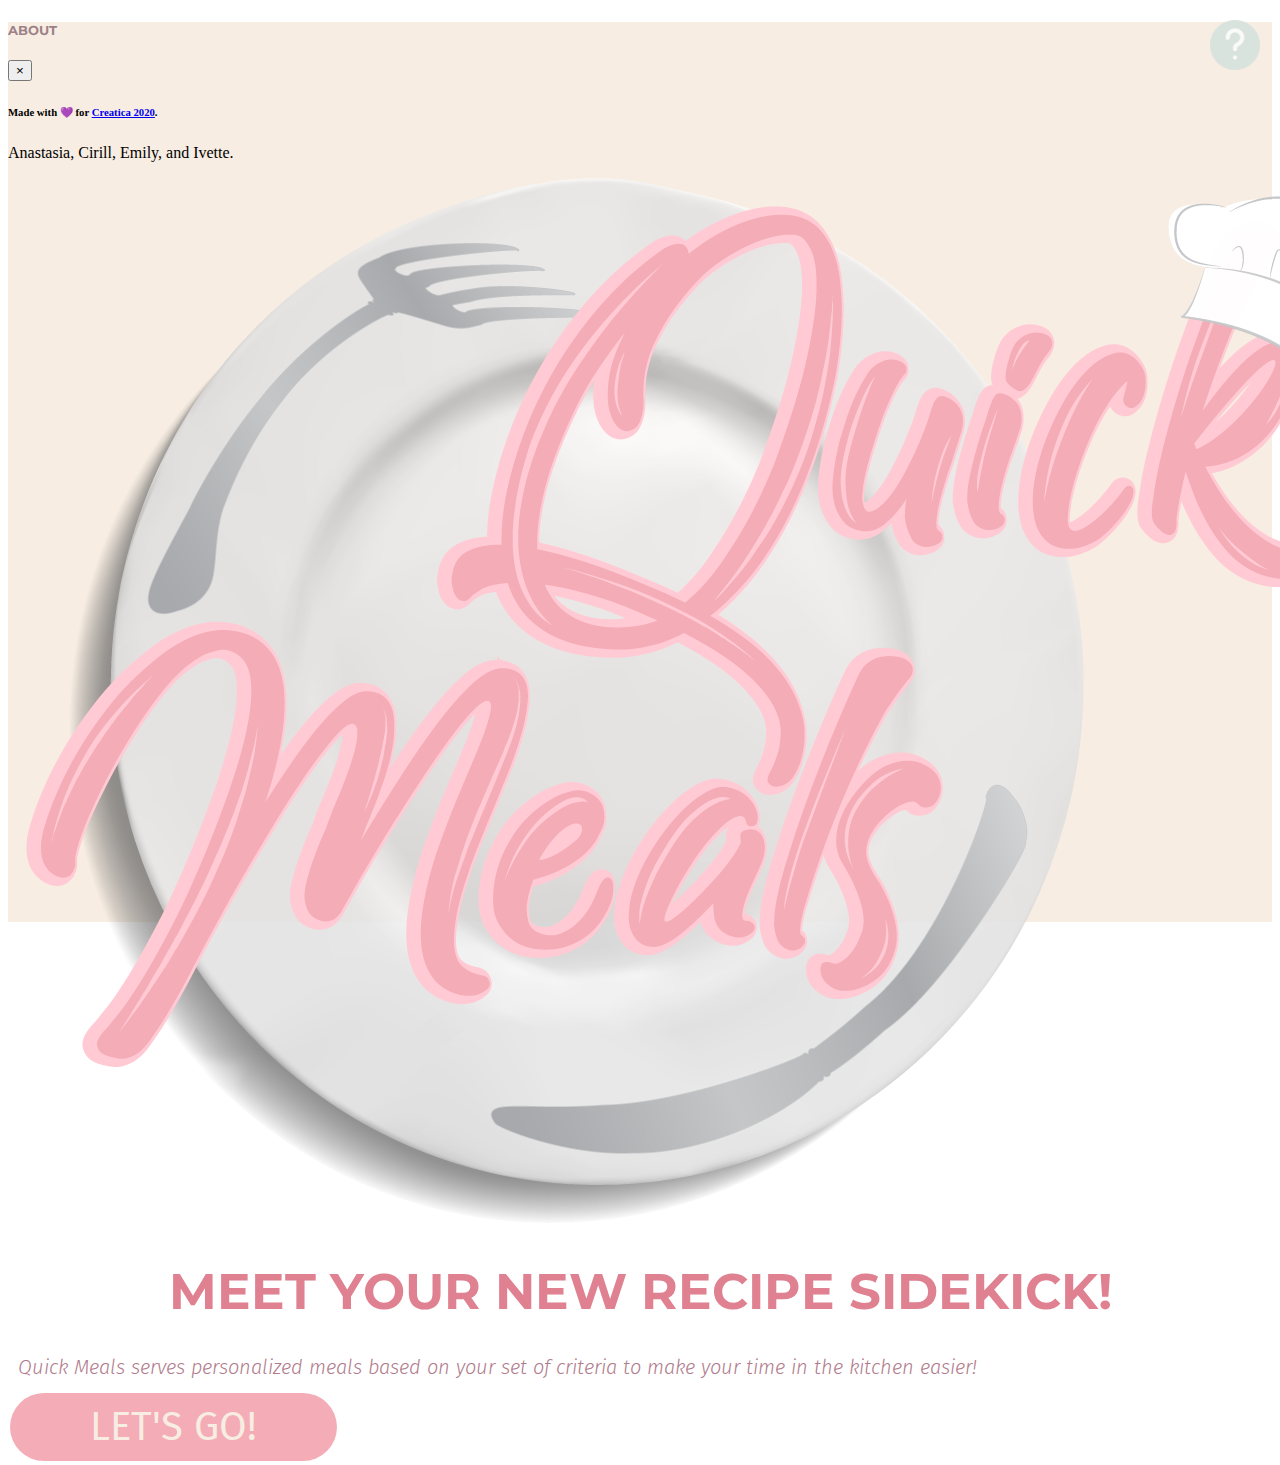
<file: index.html>
<!DOCTYPE html>
<html lang="en">

<head>
    <meta charset="UTF-8">
    <meta name="viewport" content="width=device-width, initial-scale=1.0">
    <title>Quick Meals</title>

    <link rel="shortcut icon" href="./assets/cupcake.png" type="image/x-icon" />

    <link rel="stylesheet" href="styles.css">
    <script src="script.js"></script>

    <link rel="stylesheet" href="https://cdn.jsdelivr.net/npm/bootstrap@4.5.3/dist/css/bootstrap.min.css"
        integrity="sha384-TX8t27EcRE3e/ihU7zmQxVncDAy5uIKz4rEkgIXeMed4M0jlfIDPvg6uqKI2xXr2" crossorigin="anonymous">
    <script src="https://code.jquery.com/jquery-3.2.1.slim.min.js"
        integrity="sha384-KJ3o2DKtIkvYIK3UENzmM7KCkRr/rE9/Qpg6aAZGJwFDMVNA/GpGFF93hXpG5KkN"
        crossorigin="anonymous"></script>
    <script src="https://cdnjs.cloudflare.com/ajax/libs/popper.js/1.12.9/umd/popper.min.js"
        integrity="sha384-ApNbgh9B+Y1QKtv3Rn7W3mgPxhU9K/ScQsAP7hUibX39j7fakFPskvXusvfa0b4Q"
        crossorigin="anonymous"></script>
    <script src="https://maxcdn.bootstrapcdn.com/bootstrap/4.0.0/js/bootstrap.min.js"
        integrity="sha384-JZR6Spejh4U02d8jOt6vLEHfe/JQGiRRSQQxSfFWpi1MquVdAyjUar5+76PVCmYl"
        crossorigin="anonymous"></script>
</head>

<body>
    <section id="landing" class="d-flex align-items-center p-5">
        <div class="container-fluid">
            <a href="#" data-toggle="modal" data-target="#about"><img src="./assets/question.png" class="aboutIcon"
                    alt="about"></a>

            <!-- Modal -->
            <div class="modal fade" id="about" tabindex="-1" role="dialog" aria-labelledby="exampleModalCenterTitle"
                aria-hidden="true">
                <div class="modal-dialog modal-dialog-centered" role="document">
                    <div class="modal-content text-center">
                        <div class="modal-header">
                            <h5 class="modal-title modalTitle" id="exampleModalLongTitle">ABOUT</h5>
                            <button type="button" class="close" data-dismiss="modal" aria-label="Close">
                                <span aria-hidden="true">&times;</span>
                            </button>
                        </div>
                        <div class="modal-body">
                            <h6>Made with 💜 for <a href="https://www.creatica.io/">Creatica 2020</a>.</h6>
                            <p>Anastasia, Cirill, Emily, and Ivette.</p>

                        </div>
                    </div>
                </div>
            </div>

            <div class="row">
                <div class="col-sm-12 col-md-7 text-center p-2">
                    <img src="./assets/landing.png" class="img-fluid" alt="graphic">
                </div>
                <div class="col-sm-12 col-md-5 mx-auto d-flex align-items-end">
                    <div class="mb-5">
                        <h1 class="title">MEET YOUR NEW RECIPE SIDEKICK!</h1>
                        <p class="desc"><i>Quick Meals serves personalized meals based on your set of criteria to make
                                your
                                time in the kitchen easier!</i></p>
                        <div class="d-flex flex-row-reverse">
                            <a href="quiz.html" class="leggo">LET'S GO!</a>
                        </div>
                    </div>

                </div>
            </div>

        </div>
    </section>
</body>

</html>
</file>
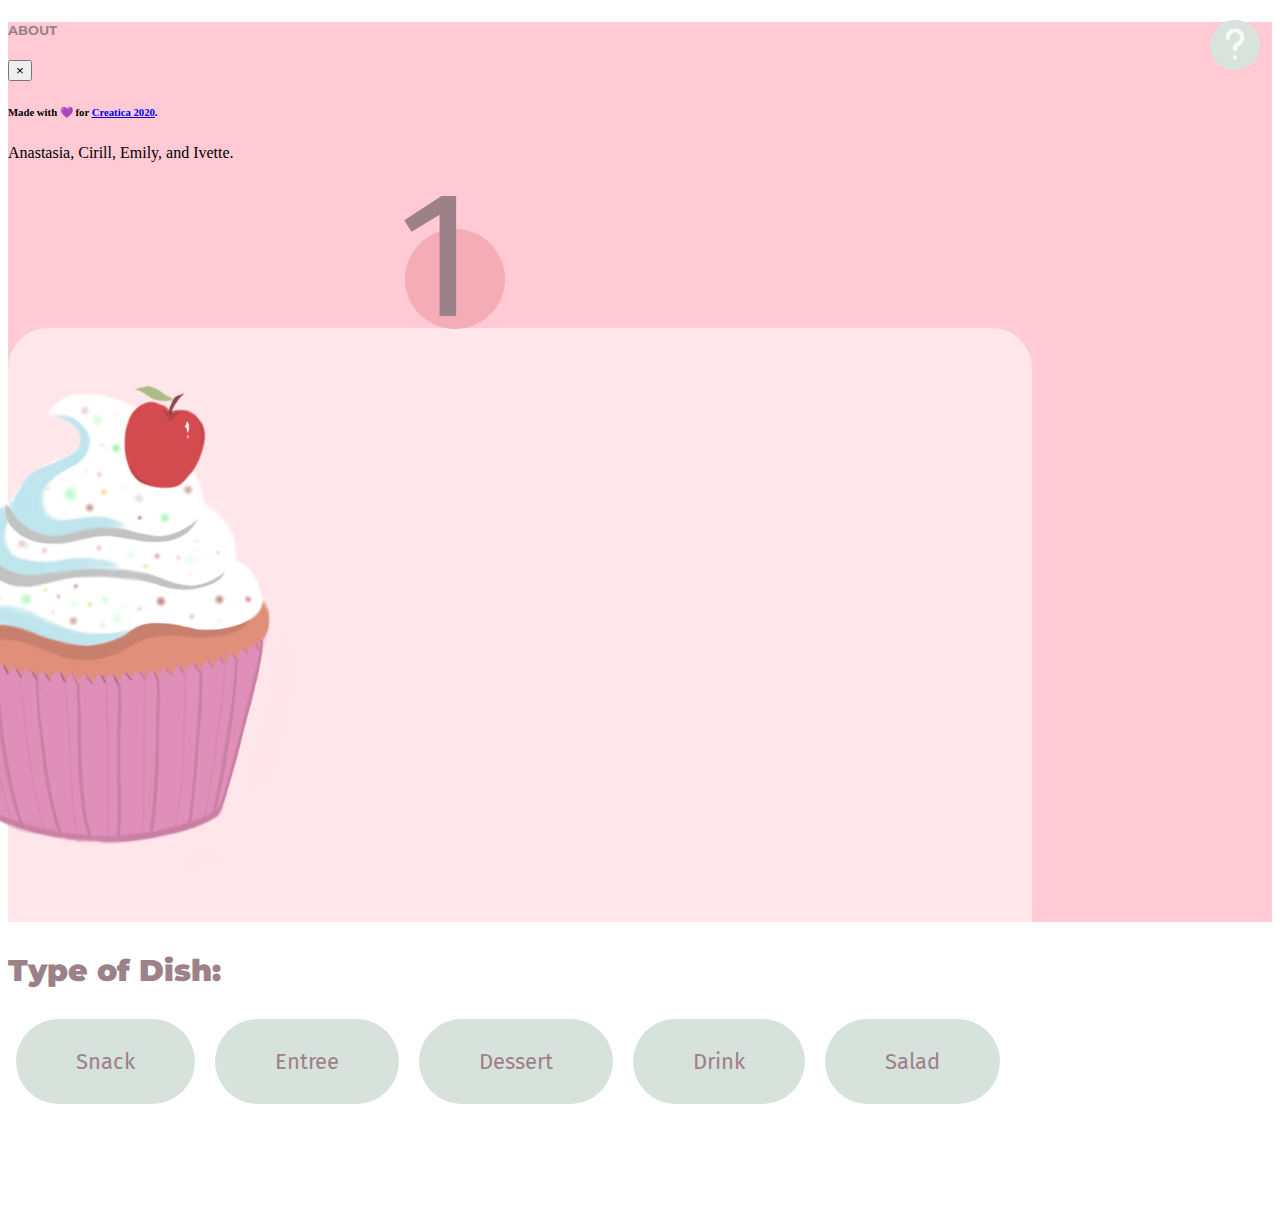
<file: quiz.html>
<!DOCTYPE html>
<html lang="en">

<head>
    <meta charset="UTF-8">
    <meta name="viewport" content="width=device-width, initial-scale=1.0">
    <title>Quick Meals</title>

    <link rel="shortcut icon" href="./assets/cupcake.png" type="image/x-icon" />

    <link rel="stylesheet" href="styles.css">


    <link rel="stylesheet" href="https://cdn.jsdelivr.net/npm/bootstrap@4.5.3/dist/css/bootstrap.min.css"
        integrity="sha384-TX8t27EcRE3e/ihU7zmQxVncDAy5uIKz4rEkgIXeMed4M0jlfIDPvg6uqKI2xXr2" crossorigin="anonymous">
    <script src="https://code.jquery.com/jquery-3.2.1.slim.min.js"
        integrity="sha384-KJ3o2DKtIkvYIK3UENzmM7KCkRr/rE9/Qpg6aAZGJwFDMVNA/GpGFF93hXpG5KkN"
        crossorigin="anonymous"></script>
    <script src="https://cdnjs.cloudflare.com/ajax/libs/popper.js/1.12.9/umd/popper.min.js"
        integrity="sha384-ApNbgh9B+Y1QKtv3Rn7W3mgPxhU9K/ScQsAP7hUibX39j7fakFPskvXusvfa0b4Q"
        crossorigin="anonymous"></script>
    <script src="https://maxcdn.bootstrapcdn.com/bootstrap/4.0.0/js/bootstrap.min.js"
        integrity="sha384-JZR6Spejh4U02d8jOt6vLEHfe/JQGiRRSQQxSfFWpi1MquVdAyjUar5+76PVCmYl"
        crossorigin="anonymous"></script>
</head>

<body>
    <section id="quiz" class="d-flex align-items-center p-5">
        <div class="container-fluid d-flex justify-content-center">
            <a href="#" data-toggle="modal" data-target="#about"><img src="./assets/question.png" class="aboutIcon"
                    alt="about"></a>

            <!-- Modal -->
            <div class="modal fade" id="about" tabindex="-1" role="dialog" aria-labelledby="exampleModalCenterTitle"
                aria-hidden="true">
                <div class="modal-dialog modal-dialog-centered" role="document">
                    <div class="modal-content text-center">
                        <div class="modal-header">
                            <h5 class="modal-title modalTitle" id="exampleModalLongTitle">ABOUT</h5>
                            <button type="button" class="close" data-dismiss="modal" aria-label="Close">
                                <span aria-hidden="true">&times;</span>
                            </button>
                        </div>
                        <div class="modal-body">
                            <h6>Made with 💜 for <a href="https://www.creatica.io/">Creatica 2020</a>.</h6>
                            <p>Anastasia, Cirill, Emily, and Ivette.</p>

                        </div>
                    </div>
                </div>
            </div>

            <div class="backRect p-4 text-center">
                <div class="quizNumber">
                    <h1 class="num">1</h1>
                </div>
                <div class="row rowElement">
                    <div class="col-4">
                        <img src="#" id="qGraphic" alt="question graphic">
                    </div>
                    <div class="col-8 px-5">
                        <h1 id="question">Insert Question Here:</h1>
                        <div class="selections">
                            <div class="choice-container">
                                <p class="choice-text m-2" data-number="1">Choice 1</p>
                            </div>

                            <div class="choice-container">
                                <p class="choice-text m-2" data-number="2">Choice 2</p>
                            </div>

                            <div class="choice-container">
                                <p class="choice-text m-2" data-number="3">Choice 3</p>
                            </div>

                            <div class="choice-container">
                                <p class="choice-text m-2" data-number="4">Choice 4</p>
                            </div>

                            <div class="choice-container">
                                <p class="choice-text m-2" data-number="5">Choice 5</p>
                            </div>

                            <div class="choice-container">
                                <p class="choice-text m-2" data-number="6">Choice 6</p>
                            </div>

                            <div class="choice-container">
                                <p class="choice-text m-2" data-number="7">Choice 7</p>
                            </div>
                        </div>
                    </div>
                </div>
            </div>
        </div>
    </section>
    <script src="script.js"></script>

</body>

</html>
</file>
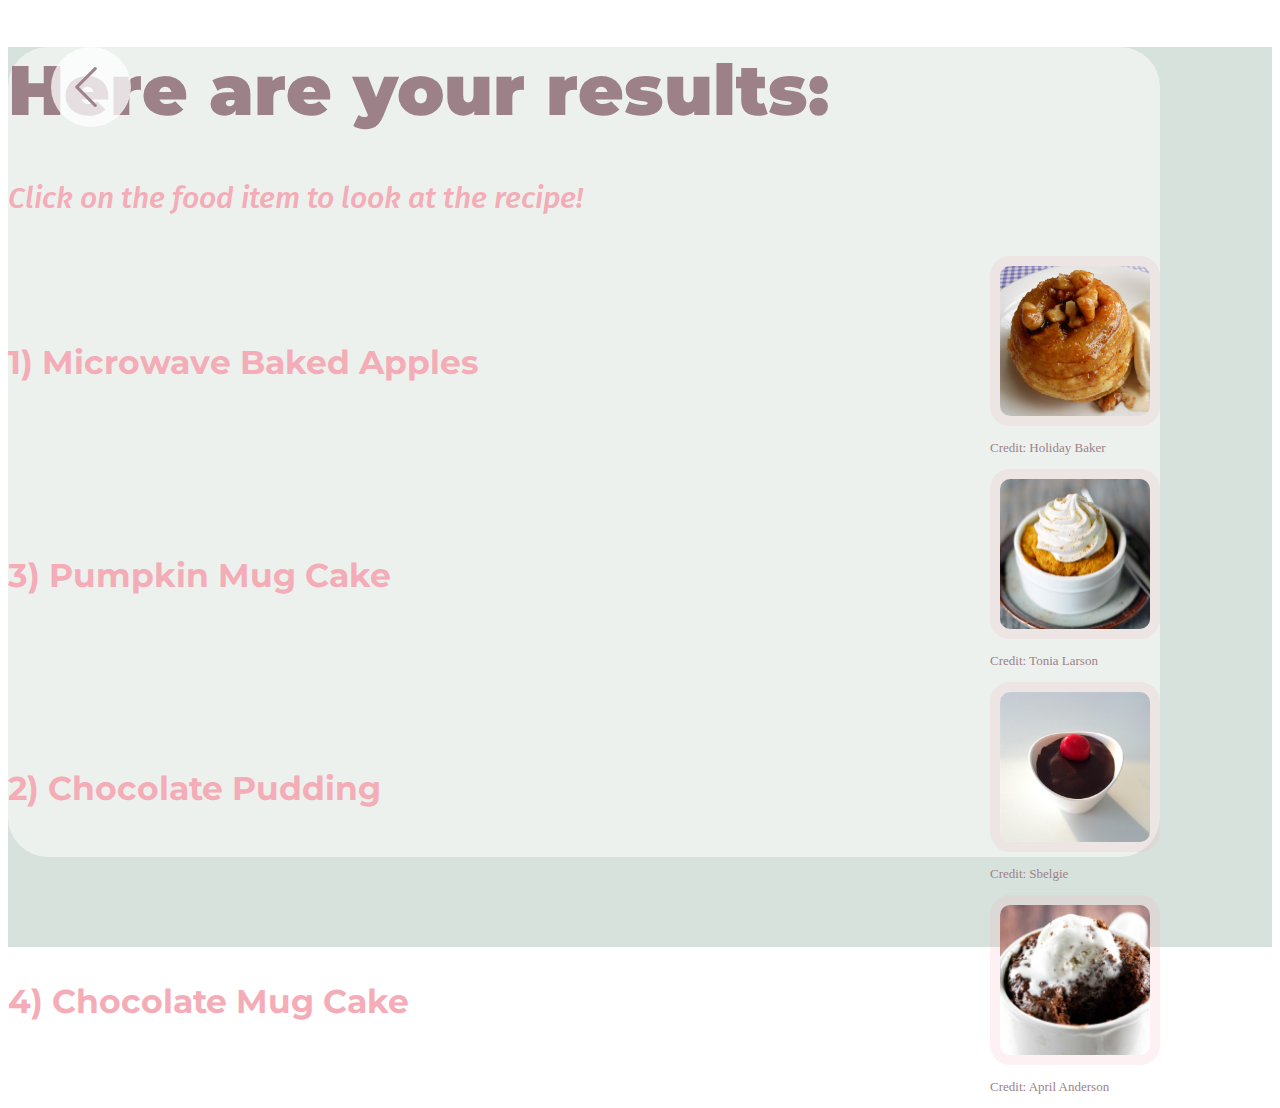
<file: results.html>
<!DOCTYPE html>
<html lang="en">

<head>
    <meta charset="UTF-8">
    <meta name="viewport" content="width=device-width, initial-scale=1.0">
    <title>Quick Meals</title>

    <link rel="shortcut icon" href="./assets/cupcake.png" type="image/x-icon" />

    <link rel="stylesheet" href="styles.css">


    <link rel="stylesheet" href="https://cdn.jsdelivr.net/npm/bootstrap@4.5.3/dist/css/bootstrap.min.css"
        integrity="sha384-TX8t27EcRE3e/ihU7zmQxVncDAy5uIKz4rEkgIXeMed4M0jlfIDPvg6uqKI2xXr2" crossorigin="anonymous">
</head>

<body>
    <section id="results" class="d-flex align-items-center p-5">
        <div class="container-fluid d-flex justify-content-center">
            <a href="index.html" class="startOver">
                <img src="./assets/left.png" class="leftimg">
            </a>
            <div class="resultsRect p-4 text-center">
                <h1 class="resultTitle">Here are your results:</h1>
                <h4 class="resultSubtitle mb-4"><i>Click on the food item to look at the recipe!</i></h4>
                <div class="row">
                    <div class="col-6 resultsgroup mb-2">
                        <a href="https://www.allrecipes.com/recipe/18389/microwave-baked-apples/ "
                            class="resultslink">1) Microwave Baked
                            Apples</a>

                        <div>
                            <img src="./assets/Apple.jpg" class="resultsimg">
                            <p class="credit">Credit: Holiday Baker</p>
                        </div>
                    </div>

                    <div class="col-6 resultsgroup mb-2">
                        <a href="https://www.thegunnysack.com/pumpkin-mug-cake-recipe/" class="resultslink">3) Pumpkin
                            Mug
                            Cake</a>
                        <div>
                            <img src="./assets/pumpkincake.jpg" class="resultsimg">
                            <p class="credit">Credit: Tonia Larson</p>
                        </div>
                    </div>

                    <div class="col-6 resultsgroup">
                        <a href="https://www.allrecipes.com/recipe/69960/hasty-chocolate-pudding/"
                            class="resultslink">2)
                            Chocolate Pudding</a>
                        <div>
                            <img src="./assets/chocopudding.jpg" class="resultsimg">
                            <p class="credit">Credit: Sbelgie</p>
                        </div>
                    </div>

                    <div class="col-6 resultsgroup">
                        <a href="https://www.girlgonegourmet.com/molten-chocolate-mug-cake/" class="resultslink">4)
                            Chocolate Mug Cake</a>
                        <div>
                            <img src="./assets/chococake.jpg" class="resultsimg">
                            <p class="credit">Credit: April Anderson</p>
                        </div>
                    </div>
                </div>
            </div>
        </div>
    </section>
    <script src="script.js"></script>
</body>

</html>
</file>
<file: styles.css>
@import url('https://fonts.googleapis.com/css?family=Montserrat:300,400,700,900');
@import url('https://fonts.googleapis.com/css?family=Fira+Sans:300,500,900');

body {
    overflow: hidden; /* Hide scrollbars */
  }

.aboutIcon {
    position: absolute;
    height: 50px;
    width: 50px;
    right: 20px;
    top: 20px;
}

.aboutIcon:hover {
    cursor: pointer;
    opacity: 0.50;
}

.modalTitle {
    color: #9D8189; 
    font-family: "Montserrat"; 
    font-weight: 700; 
}

#landing {
    height: 100vh;
    background-color:#F7EDE2;
}

.landingimg {
    height: 40px;
}

.leggo {
    background-color:#F4ACB7;
    border: none;
    color: #F7EDE2;
    padding: 10px 80px;
    text-align: center;
    text-decoration: none;
    display: inline-block;
    font-family: "Fira Sans";
    font-size: 40px;
    margin: 4px 2px;
    border-radius: 80px;
    text-decoration: none;
}

.leggo:hover {
    cursor: pointer;
    background-color:#FFCAD4;
    text-decoration: none;
    color: #f3f3f3;
    font-size: 40px;

}

.title {
    color: #DF8190;
    font-family: "Montserrat";
    font-weight: 700;
    font-size: 50px;
    text-align: center;
}

.desc {
    color: #B07B8B;
    font-family: "Fira Sans";
    font-weight: 300;
    font-size: 20px;
    margin: 10px;
}


/* Quiz Pages */

#quiz {
    height: 100vh;
    background-color: #FFCAD4;
}

.backRect {
    width:80vw;
    height:80vh;
    position: relative;
    top: 5vh;
    background-color: rgba(255, 255, 255, 0.521);
    border-radius: 40px;
}

.quizNumber {
    width: 100px;
    height: 100px;
    border-radius: 50%;
    background-color: #F4ACB7;
    position: relative;
    left: 31vw;
    top: -11vh;
    
}

.rowElement {
    position: relative;
    top: -50px;
}

.num {
    font-family: "Fira Sans";
    font-weight: 400;
    font-size: 180px;
    position: relative;
    top: -9vh;
    left: -0.5vw;
    color: #9D8189;
}

#qGraphic {
    height: 550px;
    width: 550px;
    position: relative;
    top: -30px;
    left: -170px;
}

#question {
    font-family: "Montserrat";
    font-weight: 900;
    font-size: 30px;
    color: #9D8189;
    
}

/* .selections {
    display: flex;

} */

.choice-container {
    background-color:#D8E2DC;
    border: none;
    color: #9D8189;
    text-align: center;
    /* display: flex;
    justify-content: center; */
    display: inline-block;
    font-family: "Fira Sans";
    font-size: 22px;
    padding: 7px 60px;
    margin: 10px 8px;
    border-radius: 80px;
}

.choice-container:hover {
    cursor: pointer;
    background-color:#d8e2dcc2;
    color: #9d8189af;
}

/* Results Page */

#results {
    background-color:#D8E2DC;
    height: 100vh;
}

.resultsRect {
    width:90vw;
    height:90vh;
    background-color: rgba(255, 255, 255, 0.521);
    border-radius: 40px;
}

.resultTitle {
    font-family: "Montserrat";
    font-weight: 900;
    font-size: 70px;
    color: #9D8189;
}

.resultSubtitle {
    font-family: "Fira Sans";
    font-weight: 500;
    font-size: 30px;
    color: #F4ACB7;
}

.resultsimg {
    height: 150px;
    width: 150px;
    border-style: solid;
    border-width: 10px;
    border-color: #f4acb72a;
    border-radius: 20px;
}

.resultsgroup {
    display: flex;
    align-items: center;
    justify-content: space-between;
}

.resultslink {
    font-family: "Montserrat";
    font-weight: 700;
    color: #F4ACB7;
    font-size: 33px;
    text-decoration: none;
    margin-right: 10px;
}

.resultslink:hover {
    text-decoration: none;
    color: #f1cad0;
}

.credit {
    margin-top: 10px;
    color: #9D8189;
    font-size: 13px;
}

.startOver {
    position: absolute;
    left: 4vw;
    background-color: rgba(255, 255, 255, 0.747);
    height: 80px;
    width: 80px;
    border-radius: 50%;

}

.startOver:hover {
    cursor: pointer;
    background-color: rgba(255, 255, 255);
}

.leftimg {
    position: relative;
    height: 40px;
    width: 40px;
    top: 20px;
    left: 15px;
}
</file>
